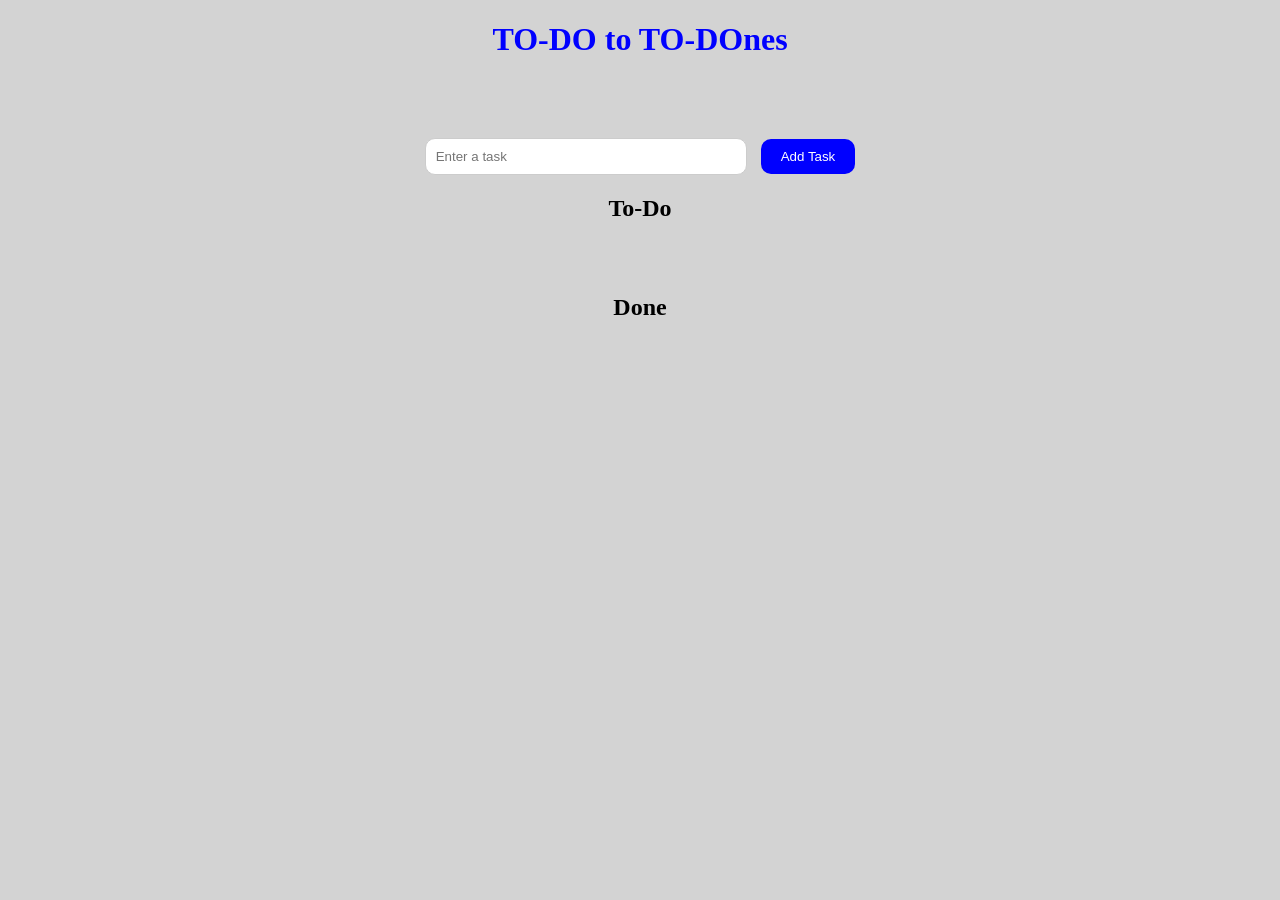
<file: Task1/index.html>
<!DOCTYPE html>
<html lang="en">
<head>
    <meta charset="UTF-8">
    <meta name="viewport" content="width=device-width, initial-scale=1.0">
    <link rel="stylesheet" href="styles.css">
    <title>ToDo--A lot to do</title>
</head>
<body>
    <H1 class="title">TO-DO to TO-DOnes</H1>
    <div class="container"> 
        <div class="input">
            <input type="text" id="taskInput" placeholder="Enter a task">
            <button id="addTaskButton">Add Task</button>
        </div>
        
            <h2>To-Do</h2>
         
                <ul id="todoList"></ul>
    
            <h2>Done</h2>
            <ul id="doneList"></ul>

    </div>
    <script src="script.js"></script>
</body>
</html>
</file>
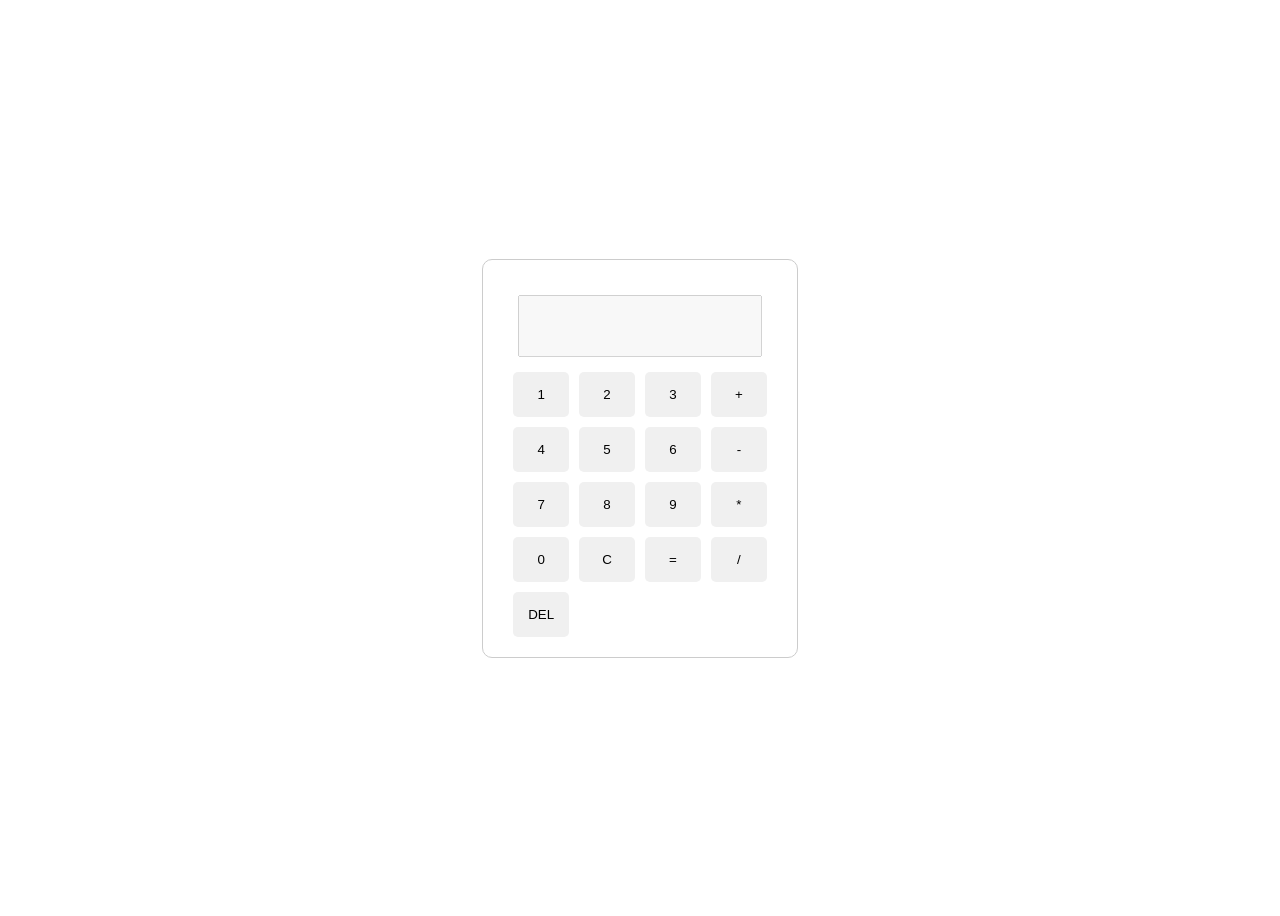
<file: Task2/index.html>
<!DOCTYPE html>
<html lang="en">
<head>
    <meta charset="UTF-8">
    <meta name="viewport" content="width=device-width, initial-scale=1.0">
    <title>Calculator</title>
    <link rel="stylesheet" href="styles.css">
</head>
<body>
    <div class="container">
        <div class="calculator">
            <div class="display">
                <input type ="text" id="display" disabled>
            </div>
            <div class="buttons">
                <button class="btn">1</button> 
                <button class="btn">2</button>
                <button class="btn">3</button>
                <button class="btn">+</button>
                <button class="btn">4</button>
                <button class="btn">5</button>
                <button class="btn">6</button>
                <button class="btn">-</button>
                <button class="btn">7</button>
                <button class="btn">8</button>
                <button class="btn">9</button>
                <button class="btn">*</button>
                <button class="btn">0</button>
                <button class="btn">C</button>
                <button class="btn">=</button>
                <button class="btn">/</button>
                <button class="btn">DEL</button>
            </div>
        </div>
    </div>
    <script src="script.js"></script>
</body>
</html>
</file>
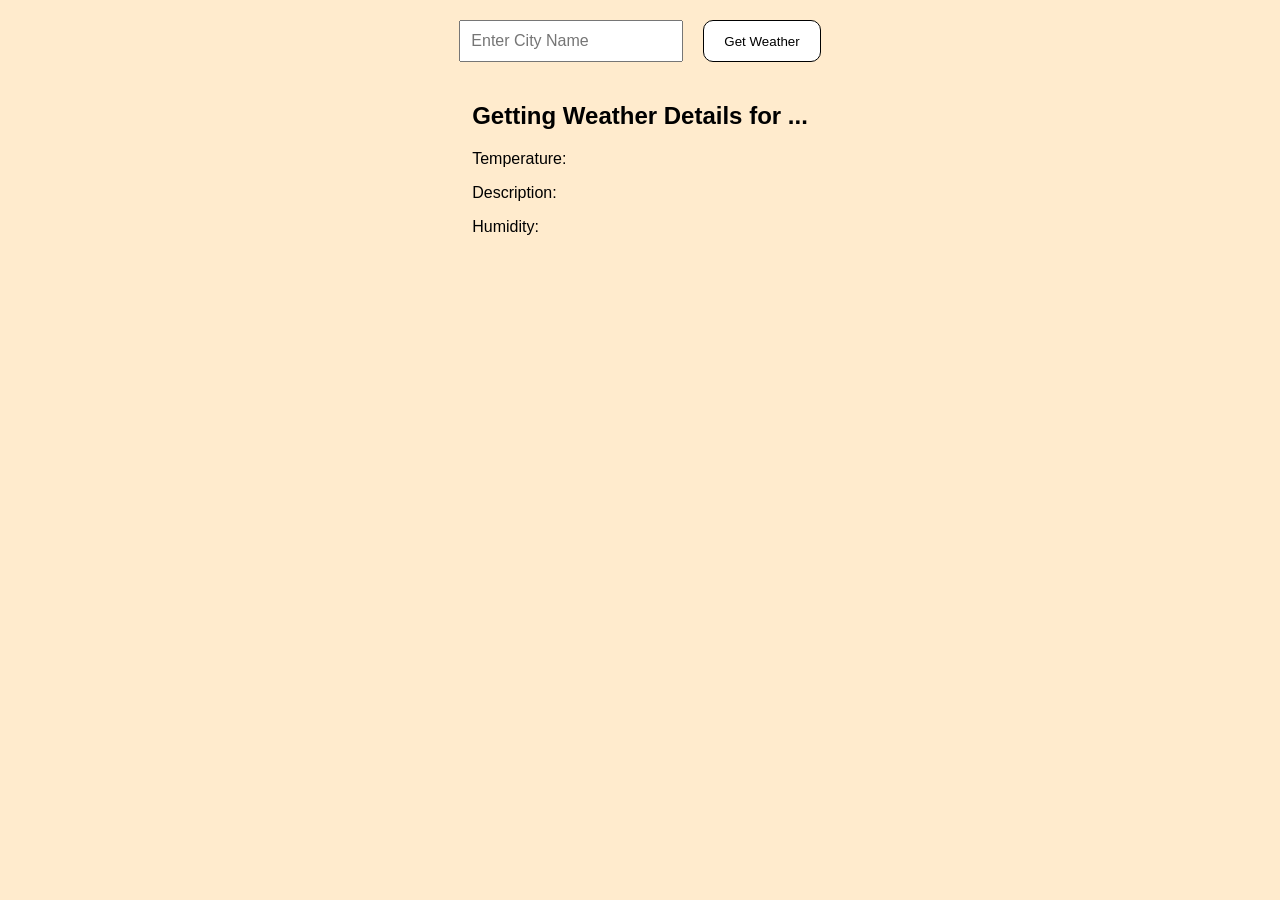
<file: Task4/index.html>
<!DOCTYPE html>
<html lang="en">
<head>
    <meta charset="UTF-8">
    <meta name="viewport" content="width=device-width, initial-scale=1.0">
    <link rel="stylesheet" href="style.css">
    <title>Weather App</title>
</head>
<body>
    <div class="container">
        <div class="input" id="input-div">
            <input class="inputfield" type="text" id="city-input" placeholder="Enter City Name">
            <button class="btn" id="weather">Get Weather</button>
        </div>
        <div class="output" id="output-div">
            <h2 class="city-name" id="city-name">Getting Weather Details for ...</h2>
            <p class="temperature" id="temperature"> Temperature: </p> 
            <p class="description" id="description"> Description: </p> 
            <p class="humidity" id="humidity"> Humidity: </p> 
        </div>
    </div>
    <script src="script.js"></script>
</body>
</html>
</file>
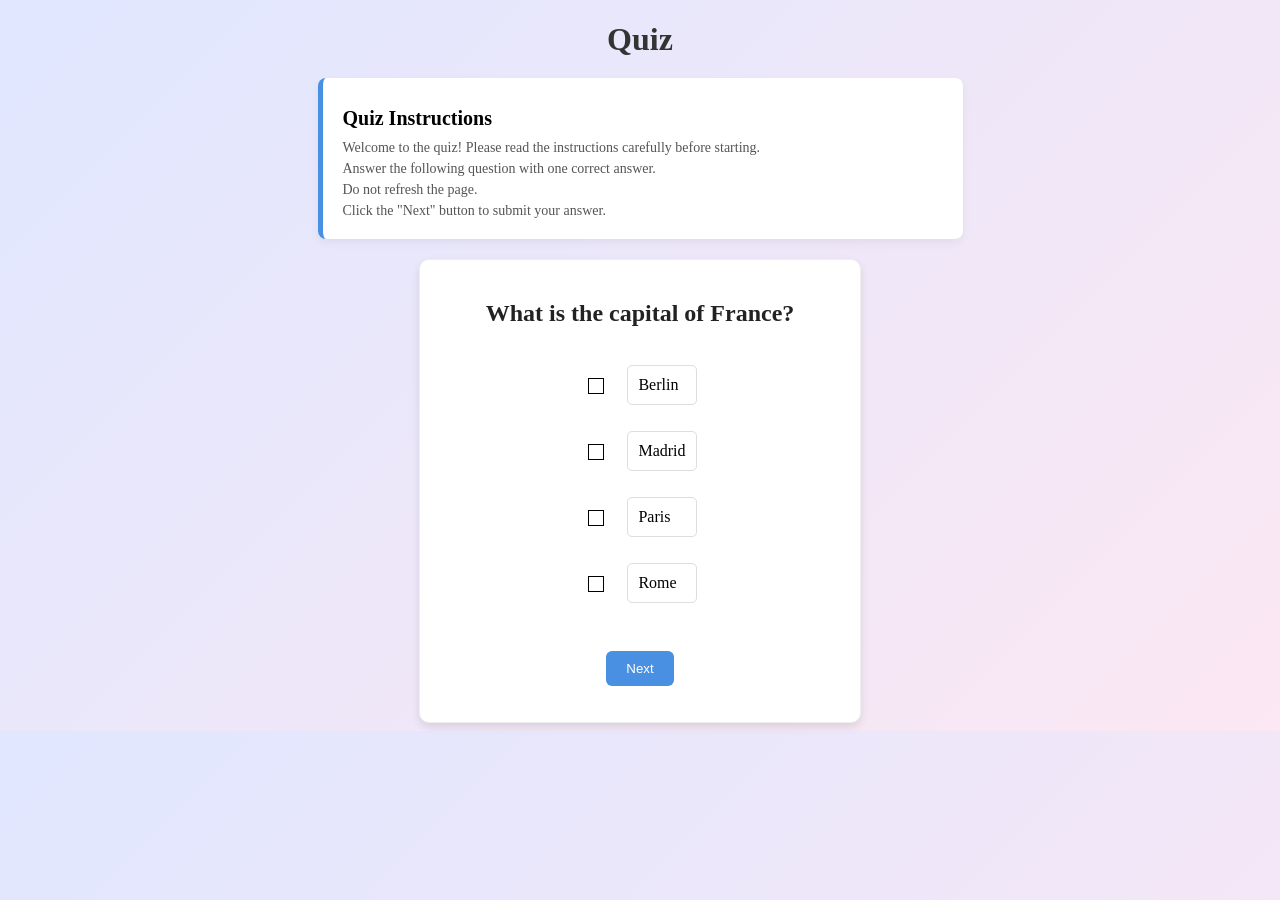
<file: Task5/index.html>
<!DOCTYPE html>
<html lang="en">
<head>
    <meta charset="UTF-8">
    <meta name="viewport" content="width=device-width, initial-scale=1.0">
    <link rel="stylesheet" href="styles.css">
    <title>Quiz</title>
</head>
<body>
     <h1 class="title">Quiz</h1>
    <div>
        <div class="instructions">
            <h1 class="title-1">Quiz Instructions</h1>
            <p>Welcome to the quiz! Please read the instructions carefully before starting.</p>
            <p>Answer the following question with one correct answer.</p>
            <p>Do not refresh the page.</p>
            <p>Click the "Next" button to submit your answer.</p>


        </div>
        <div class="container">
            <div class="question" id="question">
                <h2 class="question" id="question-text">
                    Question will appear here
                </h2>
            </div>
            <div class="options" id="options">
                <div>
                    <input type="radio" id="option1" name="option" value="0`">
                    <label for="option1" id="label1" class="option option1">Option 1</label>
                </div>
                <div>
                    <input type="radio" id="option2" name="option" value="1">
                    <label for="option2" id="label2" class="option option2">Option 2</label>
                </div>
                <div>
                    <input type="radio" id="option3" name="option" value="2">
                    <label for="option3" id="label3" class="option option3">Option 3</label>
                </div>
                <div>
                    <input type="radio" id="option4" name="option" value="3">
                    <label for="option4" id="label4" class="option option4">Option 4</label>
                </div>
            </div>
            <button id="next" class="btn">Next</button>
             <div class="feedback" id="feedback">
            <p id="feedback-text"></p>
    </div>
        </div>
    </div>
   

    <script src="script.js"></script>
</body>
</html>
</file>
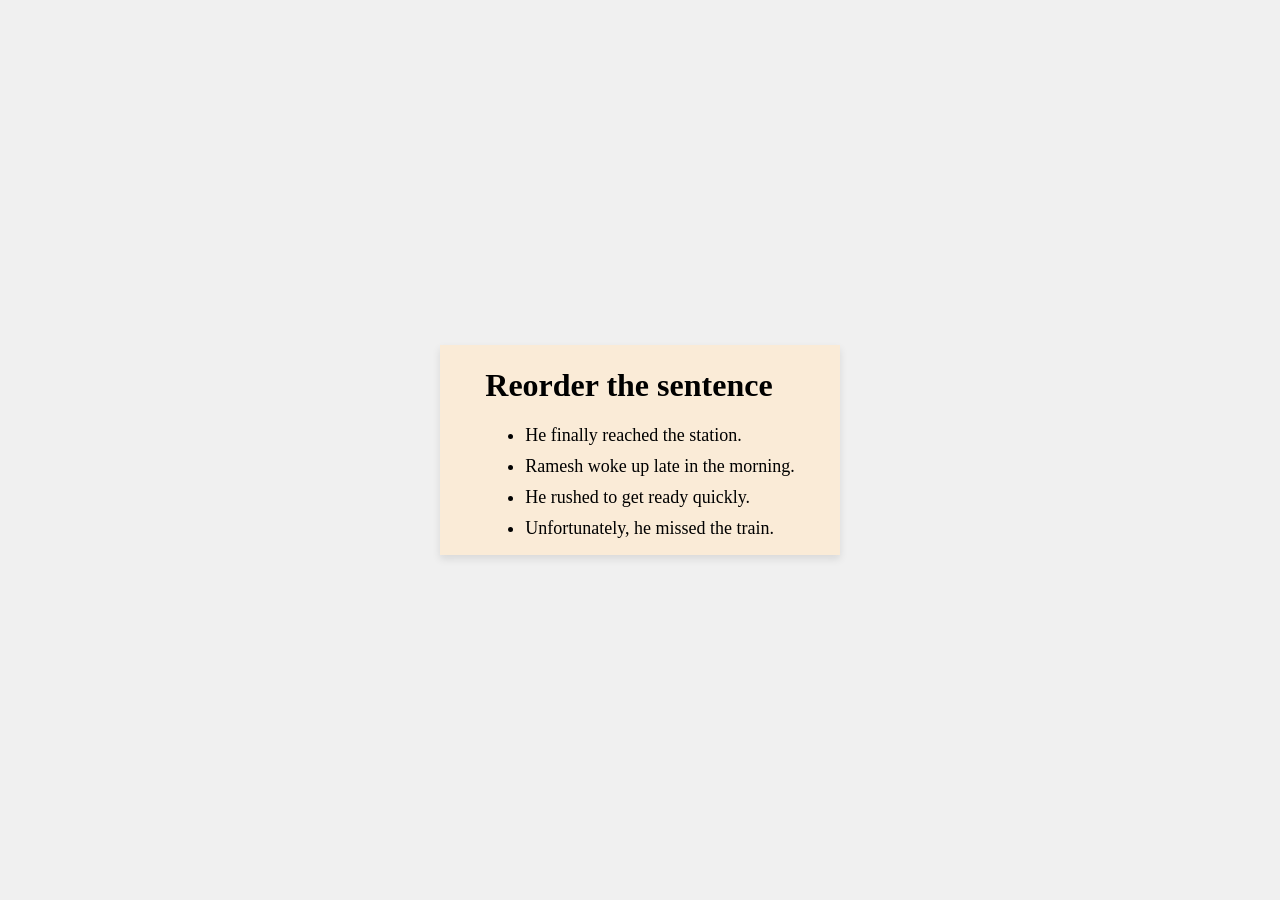
<file: Task6/index.html>
<!DOCTYPE html>
<html lang="en">
<head>
    <meta charset="UTF-8">
    <meta name="viewport" content="width=device-width, initial-scale=1.0">
    <link rel="stylesheet" href="styles.css">
    <title>Document</title>
</head>
<body>
    <div class="container">
        <div> <h1>Reorder the sentence</h1>
              <ul>
            <li id="sentence-1" ondragstart="dragstartHandler(event)" ondragover="dragoverHandler(event)" ondrop="dropHandler(event)" ondragend="dragendHandler(event)"ondragleave="dragleaveHandler(event)" draggable="true">He finally reached the station.</li>
            <li id="sentence-2" ondragstart="dragstartHandler(event)" ondragover="dragoverHandler(event)" ondrop="dropHandler(event)" ondragend="dragendHandler(event)"ondragleave="dragleaveHandler(event)" draggable="true">Ramesh woke up late in the morning.</li>
            <li id="sentence-3" ondragstart="dragstartHandler(event)" ondragover="dragoverHandler(event)" ondrop="dropHandler(event)" ondragend="dragendHandler(event)"ondragleave="dragleaveHandler(event)" draggable="true">He rushed to get ready quickly.</li>
            <li id="sentence-4" ondragstart="dragstartHandler(event)" ondragover="dragoverHandler(event)" ondrop="dropHandler(event)" ondragend="dragendHandler(event)"ondragleave="dragleaveHandler(event)" draggable="true">Unfortunately, he missed the train.</li>
        </ul>
        </div>
       
    </div>
    <script src="script.js"></script>
</body>
</html>
</file>
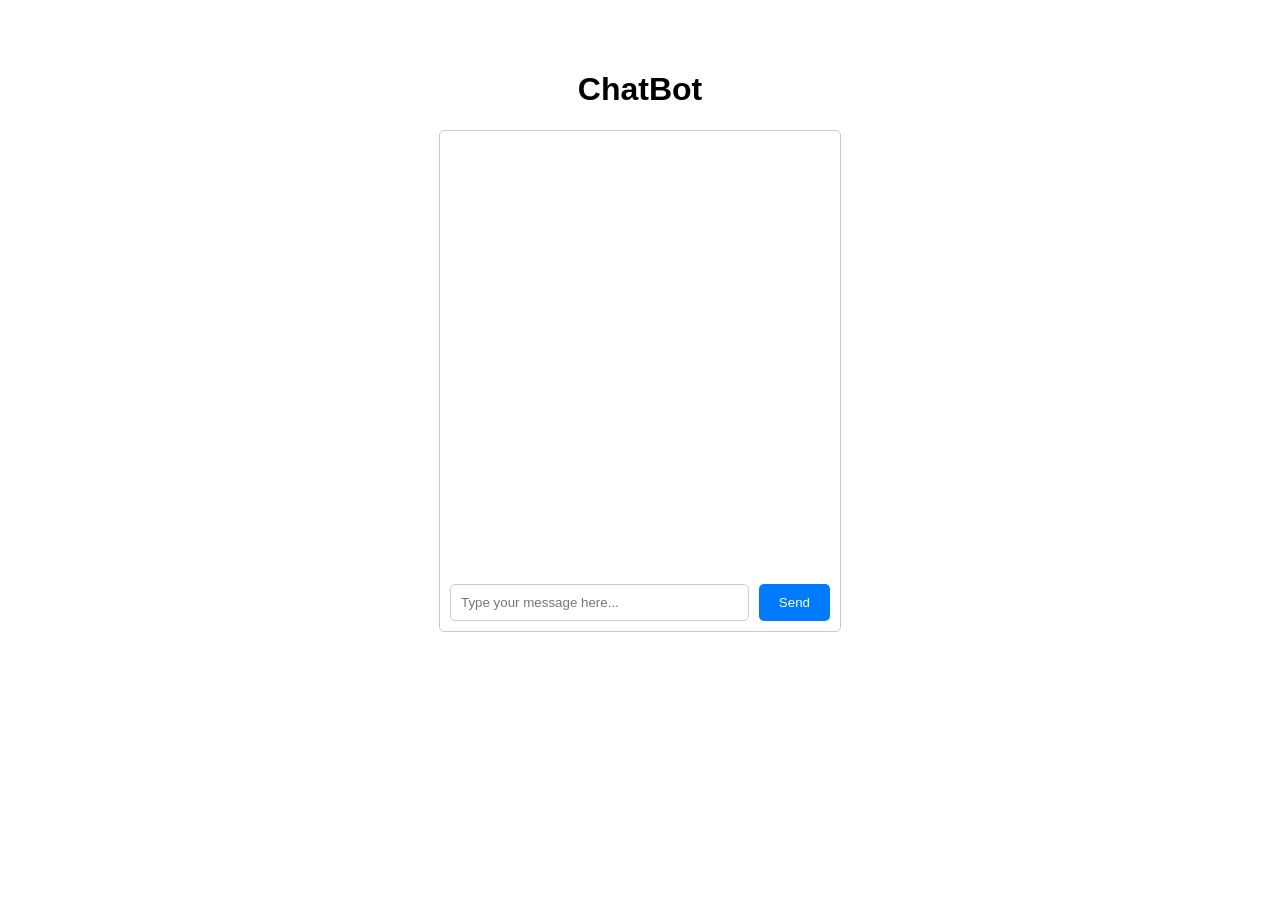
<file: Task7/index.html>
<!DOCTYPE html>
<html lang="en">
<head>
    <meta charset="UTF-8">
    <meta name="viewport" content="width=device-width, initial-scale=1.0">
    <title>ChatBot</title>
    <link rel="stylesheet" href="styles.css">
</head>
<body>
    <div class="chatbot">
        <h1>ChatBot</h1>
        <div id="chat-container" class="chat-container">
            <div id="chat-box">
                
            </div>
            <div class="input-container">
                <input type="text" id="user-input" placeholder="Type your message here...">
                <button id="send-button">Send</button>
            </div>
        </div>
    </div>

    <script src="script.js"></script>
</body>
</html>
</file>
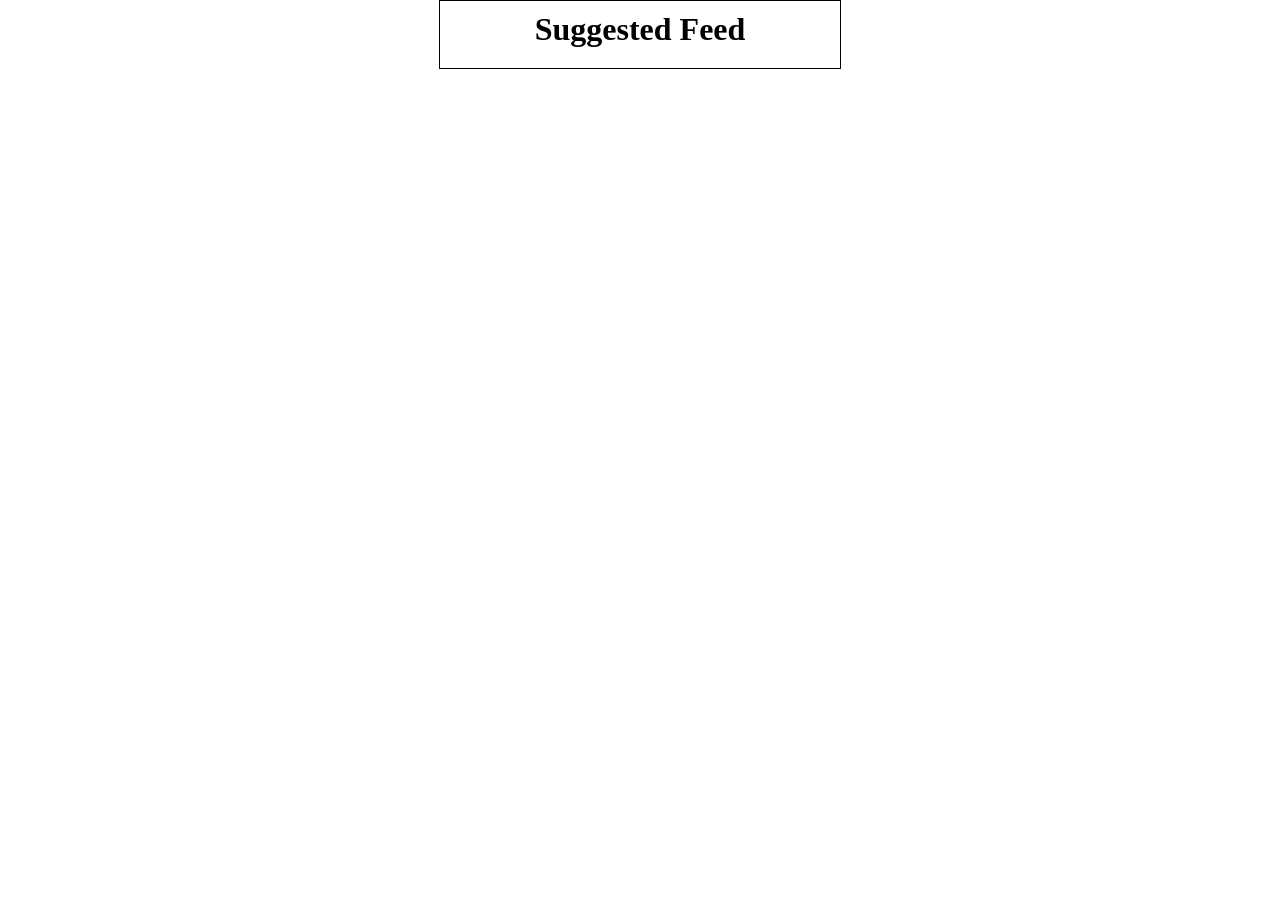
<file: Task9/index.html>
<!DOCTYPE html>
<html lang="en">
<head>
    <meta charset="UTF-8">
    <meta name="viewport" content="width=device-width, initial-scale=1.0">
    <link rel="stylesheet" href="style.css">
    <title>Document</title>
</head>
<body>
        <div class="container">
            <div>
                <h1 class="title">Suggested Feed</h1>
                <div id="content">

                </div>
            </div>
        </div>

        <script src="script.js"></script>
</body>
</html>
</file>
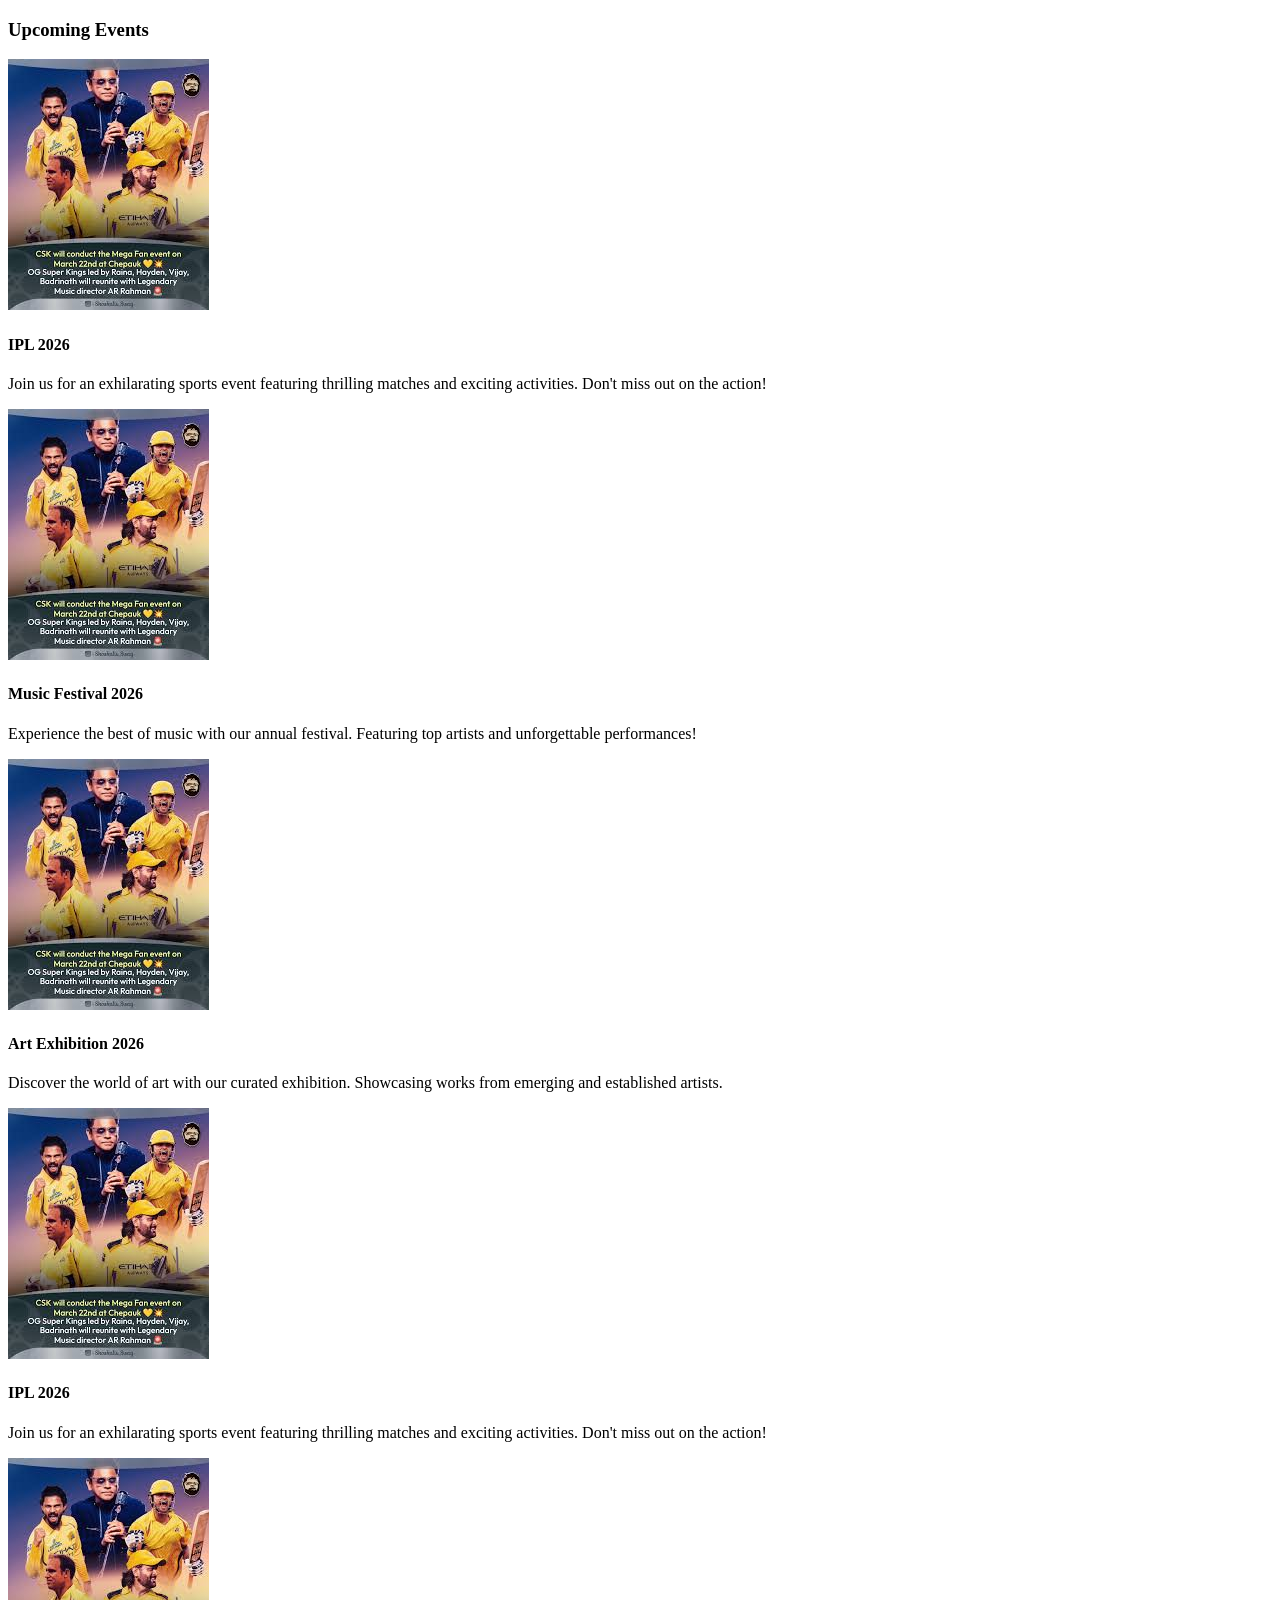
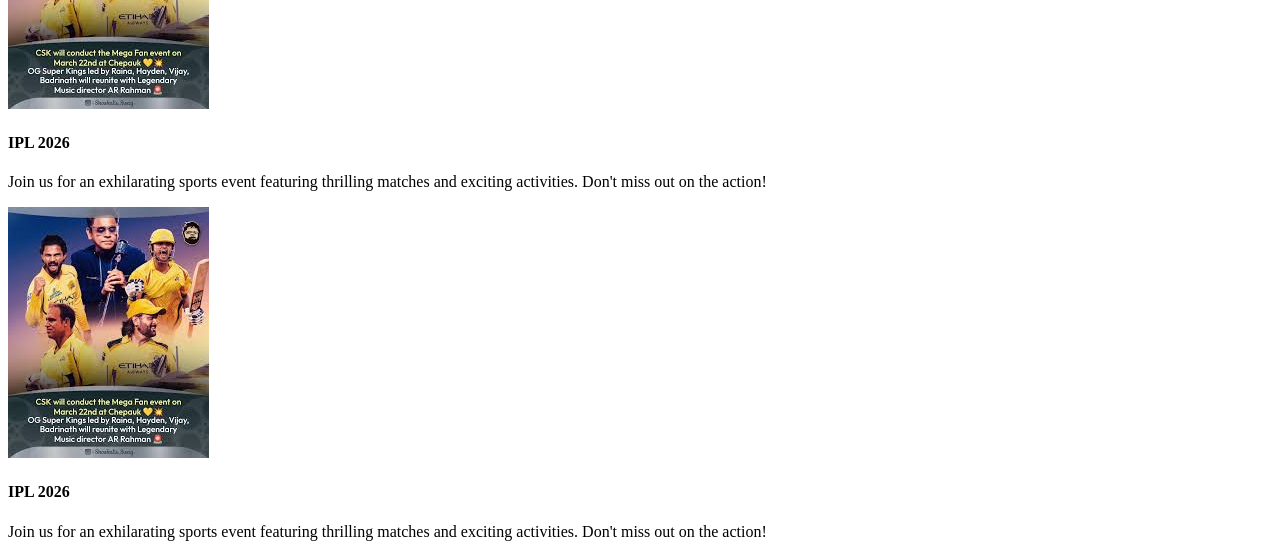
<file: Task8/templates/index.html>
<!DOCTYPE html>
<html lang="en">
<head>
    <meta charset="UTF-8">
    <meta name="viewport" content="width=device-width, initial-scale=1.0">
    <title>Document</title>
</head>
<body>
    <h3 class="title">Upcoming Events</h3>
        <div class="cards">
            <div class="card">
                <img class="cardimg" src="/Task8/templates/event.jpeg" alt="event1">
                <div class="container">
                    <h4>IPL 2026</h4>
                    <p>Join us for an exhilarating sports event featuring thrilling matches and exciting activities. Don't miss out on the action!</p>
                </div>
            </div>
            <div class="card">
                <img class="cardimg" src="/Task8/templates/event.jpeg" alt="event2">
                <div class="container">
                    <h4>Music Festival 2026</h4>
                    <p>Experience the best of music with our annual festival. Featuring top artists and unforgettable performances!</p>
                </div>
            </div>
            <div class="card">
                <img class="cardimg" src="/Task8/templates/event.jpeg" alt="event3">
                <div class="container">
                    <h4>Art Exhibition 2026</h4>
                    <p>Discover the world of art with our curated exhibition. Showcasing works from emerging and established artists.</p>
                </div>
            </div>
             <div class="card">
                <img class="cardimg" src="/Task8/templates/event.jpeg" alt="event4">
                <div class="container">
                    <h4>IPL 2026</h4>
                    <p>Join us for an exhilarating sports event featuring thrilling matches and exciting activities. Don't miss out on the action!</p>
                </div>
            </div>
             <div class="card">
                <img class="cardimg" src="/Task8/templates/event.jpeg" alt="event5">
                <div class="container">
                    <h4>IPL 2026</h4>
                    <p>Join us for an exhilarating sports event featuring thrilling matches and exciting activities. Don't miss out on the action!</p>
                </div>
            </div>
             <div class="card">
                <img class="cardimg" src="/Task8/templates/event.jpeg" alt="event6">
                <div class="container">
                    <h4>IPL 2026</h4>
                    <p>Join us for an exhilarating sports event featuring thrilling matches and exciting activities. Don't miss out on the action!</p>
                </div>
            </div>
        </div>
</body>
</html>
</file>
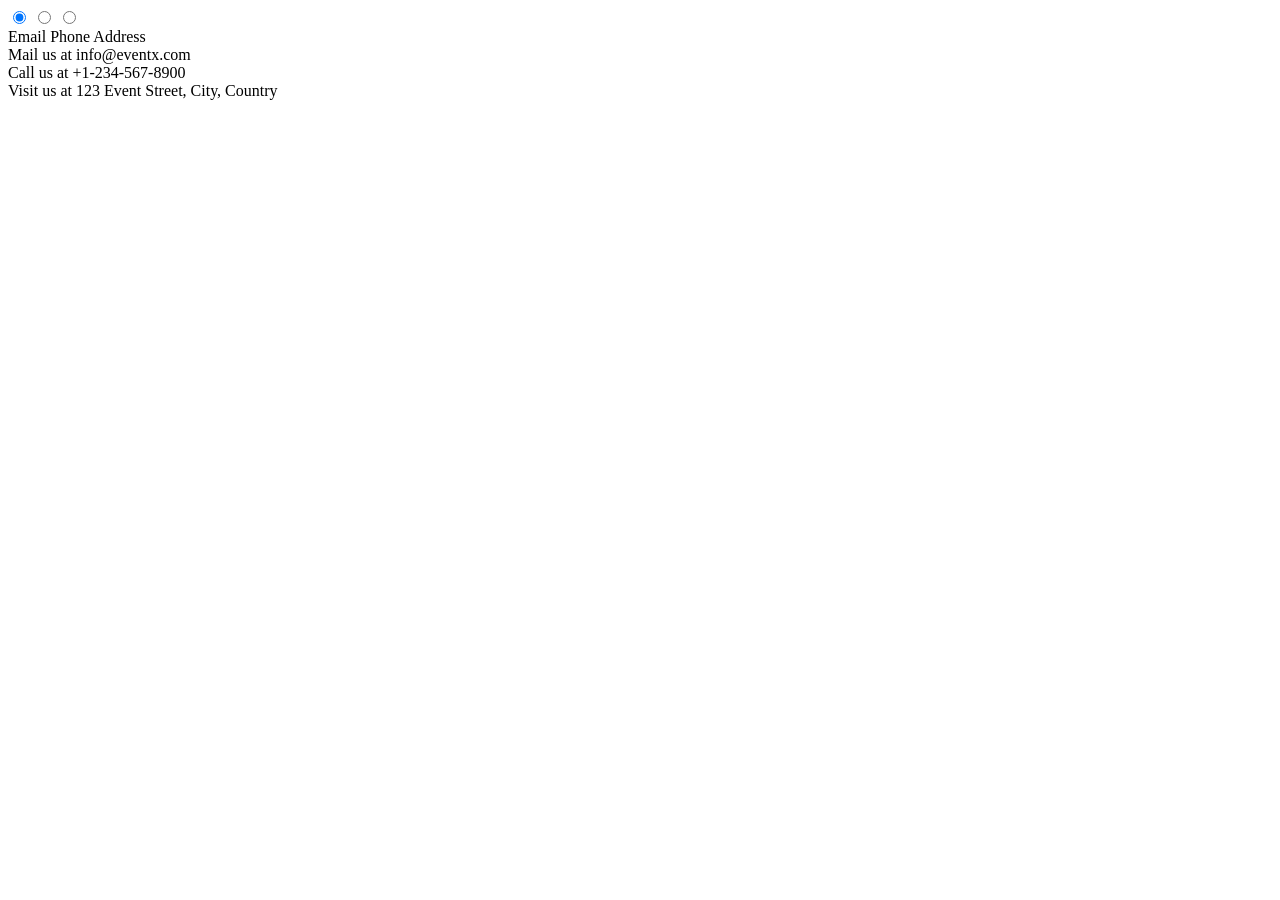
<file: Task8/templates/contact.html>
<!DOCTYPE html>
<html lang="en">
<head>
    <meta charset="UTF-8">
    <meta name="viewport" content="width=device-width, initial-scale=1.0">
    <title>Document</title>
    
</head>
<body>
    <div class="parent">
                <input class="hide" type="radio" id="Email" name="tab" checked>
                <input class="hide" type="radio" id="Phone" name="tab">
                <input class="hide" type="radio" id="Address" name="tab">
                <div class="tab-container">
                    <label class="tab " for="Email">Email</label>
                    <label class="tab" for="Phone">Phone</label>
                    <label class="tab" for="Address">Address</label>
                </div>
                <div class="tab-content tab-email-content">
                   Mail us at info@eventx.com
                </div>

                <div class="tab-content tab-phone-content">
                    Call us at +1-234-567-8900
                </div>

                <div class="tab-content tab-address-content">
                    Visit us at 123 Event Street, City, Country
                </div>

        </div>
</body>
</html>
</file>
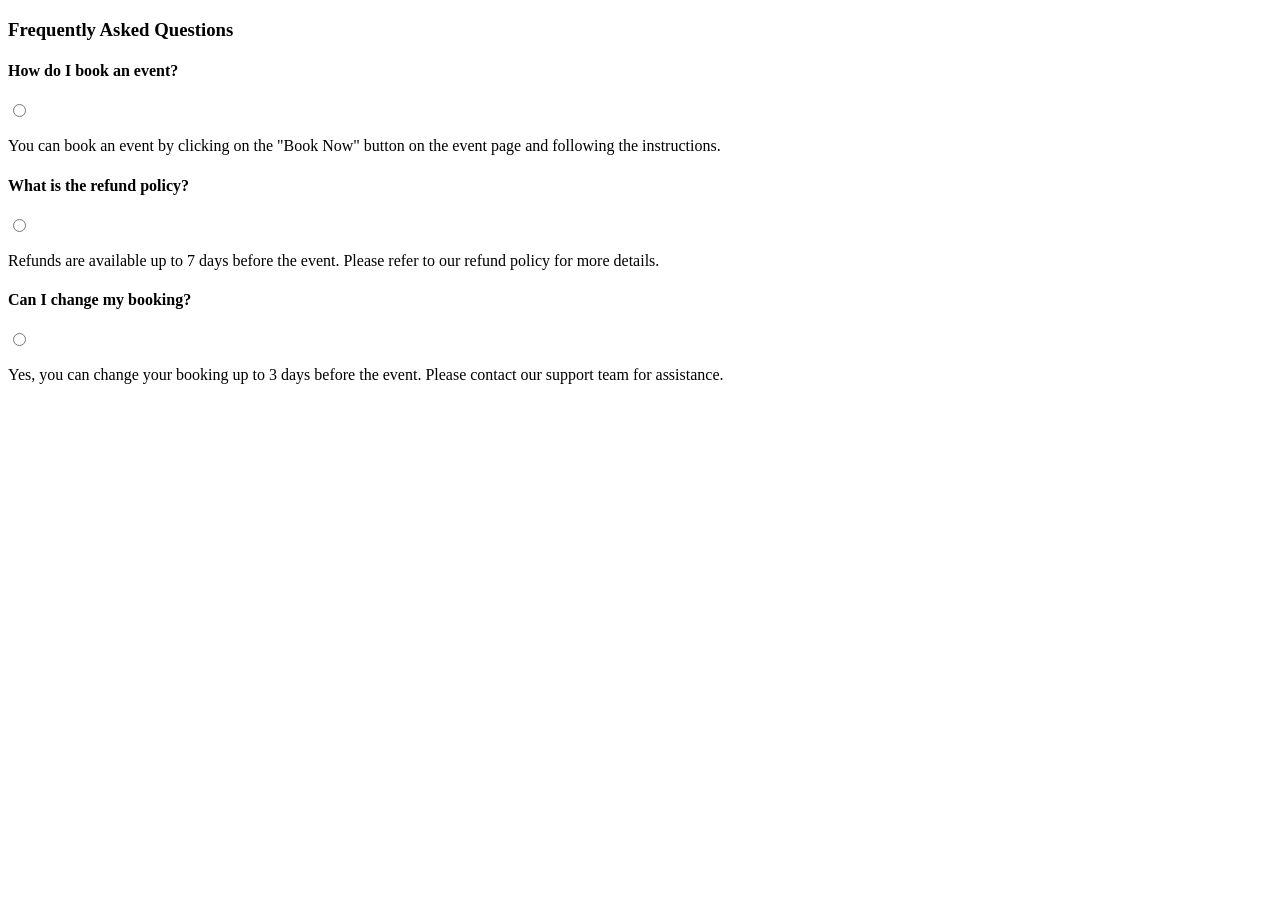
<file: Task8/templates/FAQ.html>
<!DOCTYPE html>
<html lang="en">
<head>
    <meta charset="UTF-8">
    <meta name="viewport" content="width=device-width, initial-scale=1.0">
    <title>Document</title>
</head>
<body>
    <div class="FAQ-container">
            <h3 class="title">Frequently Asked Questions</h3>
            <div class="FAQ">
                <label class="faq-label" for="faq1"> <h4>How do I book an event?</h4></label>
                <input class="checkbox" type="radio" id="faq1" name="faq">
                <p class="hide">You can book an event by clicking on the "Book Now" button on the event page and following the instructions.</p>
            </div>
            <div class="FAQ">
                <label class="faq-label" for="faq2"> <h4>What is the refund policy?</h4></label>
                <input class="checkbox" type="radio" id="faq2" name="faq">
                <p class="hide">Refunds are available up to 7 days before the event. Please refer to our refund policy for more details.</p>
            </div>
            <div class="FAQ">
                <label class="faq-label" for="faq3"> <h4>Can I change my booking?</h4></label>
                <input class="checkbox" type="radio" id="faq3" name="faq">  
                <p class="hide">Yes, you can change your booking up to 3 days before the event. Please contact our support team for assistance.</p>
            </div>
        </div>
</body>
</html>
</file>
<file: Task1/styles.css>
body{
    background-color: lightgray;
}
.title{
    color: blue;
    text-align: center; 
}
.container{
    display: flex;
    flex-direction: column;
    align-items: center;
    margin-top: 80px;
}

input[type="text"]{
    padding: 10px;
    width: 300px;
    border: 1px solid #ccc;
    border-radius: 10px;
    margin-right: 10px;
}

button{
    padding: 10px 20px;
    background-color: blue;
    color: white;
    border: none;
    border-radius: 10px;
    cursor: pointer;
}

button:hover{
    background-color: darkblue;
}

.task-item{
    list-style-type: none;
}

.delete-btn{
    margin-left: 10px;
    padding: 5px 10px;
    background-color: red;
    color: white;
    border: none;
    border-radius: 5px;
    cursor: pointer;
}

.todo-container{
    display: grid;
    grid-template-columns: repeat(2, 1fr);
    gap: 20px;
}

.task-item{
    list-style-type: none;
    display: flex;
    align-items: center;
    justify-content: space-between;
    width: 300px; /* match input width */
}

.task-text{
    flex-grow: 1;
    margin-right: 10px;
    padding: 10px;
}
</file>
<file: Task2/styles.css>
.container {
    display: flex;
    flex-direction: column;
    align-items: center;
    justify-content: center;
    height: 100vh;
}
.calculator {
    display: flex;
    flex-direction: column;
    align-items: center;
    justify-content: center;
    border: 1px solid #ccc;
    padding: 20px;
    border-radius: 10px;
}

input{
    margin: 15px;
    padding: 20px;
    font-size: 16px;
    width: 200px;
}

.buttons{
    display: grid;
    grid-template-columns: repeat(4, 1fr);
    gap: 10px;
}

.btn{
    cursor: pointer;
    padding: 15px;
    border-radius: 5px;
    background-color: #f0f0f0;
    border: none;
}

.btn:hover{
    background-color: #e0e0e0;
}
</file>
<file: Task4/style.css>
body{
    margin: 0;
    padding: 0;
    font-family: Arial, sans-serif;
    background-color: blanchedalmond;
}
.container{
    display: flex;
    flex-direction: column;
    align-items: center;
}

.input{
    display: flex;
    margin-top: 20px;
    margin-bottom: 20px;
    gap: 20px;
}

.inputfield{
    padding: 10px;
    font-size:16px
}

.btn{
    padding: 10px 20px;
    border: 1px solid #000000;
    border-radius: 10px;
    cursor: pointer;
    background-color: #fff;
}

.btn:hover{
    background-color: lightblue;
}
</file>
<file: Task5/styles.css>
body{
   background: linear-gradient(135deg, #e0e7ff, #fce7f3);
}

input[type="radio"] {
  appearance: none;
  width: 16px;
  height: 16px;
  border: 1px solid black;
  display: inline-block;
  position: relative;
  cursor: pointer;
}

input[type="radio"]:checked::before{
  content: "✔";
  position: absolute;
   top: -2px;
  left: 2px;
   font-size: 14px;
}

.title{
    text-align: center;
    color: #333;
    margin-bottom: 20px;
}
.container{
    background-color: #ffffff;
    width: 400px;
    display: flex;
    margin: 0 auto;
    flex-direction: column;
    align-items: center;
    padding: 20px;
    border-radius: 10px;
    box-shadow: 0 4px 8px rgba(0, 0, 0, 0.1);
    border: 1px solid #eee;
}

.question{
    color: #222;
    margin-bottom: 15px;
    margin-bottom: 15px;
}

.options{
    display: flex;
    flex-direction: column;
    gap: 10px;
}

.option{
   padding:10px;
   margin: 8px 0;
    border: 1px solid #ddd;
    border-radius: 5px;
    cursor: pointer;
    flex:1;
}

.option:hover{
    background-color: #e6f0ff;
    border-color: #4a90e2;
}

input[type="radio"]:checked + label {
  background-color: #cce0ff;
  border: 1px solid #4a90e2;
}
.btn{
    margin-top: 40px;
   padding: 10px 20px;
   background-color: #4a90e2;
   border: none;
   border-radius: 6px;
   color: white;
    cursor: pointer;
}
.options div{
    display: flex;
    align-items: center;
    gap: 20px;
}

.option {
  display: block;
}


.instructions {
  max-width: 600px;
  margin: 20px auto;
  padding: 15px 20px;
  background: #ffffff;
  border-left: 5px solid #4a90e2;
  border-radius: 8px;
  box-shadow: 0 4px 10px rgba(0,0,0,0.05);
}


.title-1 {
  font-size: 20px;
  margin-bottom: 10px;
}
.instructions p {
  font-size: 14px;
  color: #555;
  margin: 5px 0;
}
</file>
<file: Task6/styles.css>
body{
    display: flex;
    justify-content: center;
    align-items: center;
    height: 100vh;
    margin: 0;
    background-color: #f0f0f0;
}
.container{
    background-color: antiquewhite;
    display: flex;
    width: 400px;
    flex-direction: column;
    align-items: center;
    justify-content: center;
    box-shadow: 0 4px 8px rgba(0, 0, 0, 0.1);
}

li{
    margin: 10px 0;
    font-size: 18px;
    cursor: pointer;
}

.dragging {
    opacity: 0.5;
}

.over {
    background-color: #2179dd;
}

li {
    cursor: grab;
}

li:active {
    cursor: grabbing;
}
</file>
<file: Task7/styles.css>
.chatbot {
    font-family: Arial, sans-serif;
    display: flex;
    flex-direction: column;
    align-items: center;
    margin-top: 50px;
}

.chat-container {
    width: 400px;
    height: 500px;
    border: 1px solid #ccc;
    border-radius: 5px;
    display: flex;
    flex-direction: column;
    overflow: hidden;
    position: relative;
}

#chat-box{
    margin-bottom: 44px;
    padding: 10px;
    overflow-y: auto;
    display: flex;
    flex-direction: column;

}

.input-container {
    position: absolute;
    bottom: 0;
    left: 0;
    right: 0;
    display: flex;
    padding: 10px;
}

input{
    flex: 1;
    margin-right: 10px;
    padding: 10px;
    border: 1px solid #ccc;
    border-radius: 5px;
}

button {
    padding: 10px 20px;
    border: none;
    background-color: #007BFF;
    color: white;
    border-radius: 5px;
    cursor: pointer;
}

button:hover {
    background-color: #0056b3;
}


.user{
    background-color: #007BFF;
    color: white;
    padding: 10px;
    border-radius: 5px;
    margin-bottom: 10px;
    align-self: flex-end;
    max-width: 60%;
    display: inline;
}
.bot{
    background-color: #f1f1f1;
    color: black;
    padding: 10px;
    border-radius: 5px;
    margin-bottom: 10px;
    align-self: flex-start;
    display: inline;
}
</file>
<file: Task9/style.css>
* {
  margin: 0;
  padding: 0;
}

.container{
    width: 400px;
    border: 1px solid black;
    text-align: center;
    margin: 0 auto;
}


#content{
    display: flex;
    flex-direction: column;
    gap: 10px;
}

.post-title{
    font-size: 17px;
    font-weight: bold;
}

.title{
    padding-top: 10px;
    padding-bottom: 20px;
}

.post{
    padding: 10px;
}

.post-content{
    background-color: #f0f0f0;
    padding: 10px;
}
</file>
